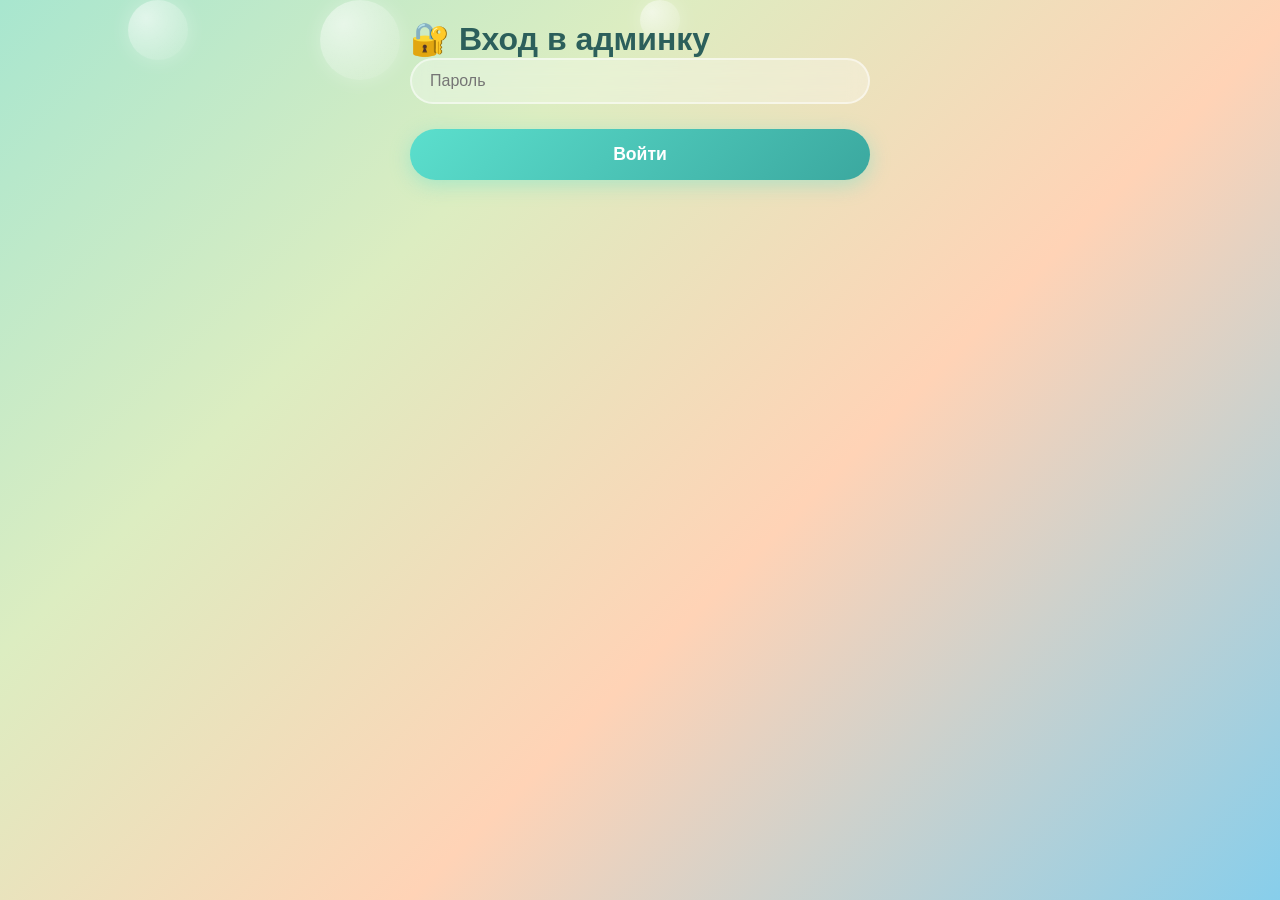
<file: admin.html>
<!DOCTYPE html>
<html lang="ru">
<head>
    <meta charset="UTF-8">
    <meta name="viewport" content="width=device-width, initial-scale=1.0">
    <title>Админка</title>
    <link rel="stylesheet" href="style.css">
</head>
<body>
    <div class="bg-bubbles">
        <div class="bubble"></div>
        <div class="bubble"></div>
        <div class="bubble"></div>
    </div>

    <div class="container">
        <div id="loginScreen">
            <h1>🔐 Вход в админку</h1>
            <input type="password" id="passwordInput" placeholder="Пароль" class="input-field">
            <button onclick="login()" class="btn-submit">Войти</button>
            <p id="loginError" style="color: #ff6b6b; display: none;">Неверный пароль</p>
        </div>

        <div id="adminScreen" style="display: none;">
            <h1>✨ Добавить товар</h1>
            
            <div class="form-group">
                <label>Название товара</label>
                <input type="text" id="productName" class="input-field" placeholder="Например: Стеклянный шар">
            </div>

            <div class="form-group">
                <label>Цена</label>
                <input type="text" id="productPrice" class="input-field" placeholder="Например: 1 500 ₽">
            </div>

            <div class="form-group">
                <label>Описание</label>
                <textarea id="productDesc" class="input-field" rows="4" placeholder="Опиши товар..."></textarea>
            </div>

            <div class="form-group">
                <label>Фотографии (можно выбрать несколько)</label>
                <input type="file" id="productPhotos" accept="image/*" multiple class="input-field">
                <div id="photoPreview" class="photo-preview"></div>
            </div>

            <button onclick="saveProduct()" class="btn-submit">💾 Сохранить товар</button>
            <p id="saveStatus"></p>

            <hr style="margin: 30px 0; border-color: rgba(255,255,255,0.2);">
            <button onclick="logout()" class="btn-logout">🚪 Выйти</button>
        </div>
    </div>

    <script src="admin.js"></script>
</body>
</html>
</file>
<file: style.css>
* {
    margin: 0;
    padding: 0;
    box-sizing: border-box;
}

body {
    font-family: 'Segoe UI', Tahoma, Geneva, Verdana, sans-serif;
    background: linear-gradient(135deg, #a8e6cf 0%, #dcedc1 30%, #ffd3b6 60%, #87ceeb 100%);
    min-height: 100vh;
    overflow-x: hidden;
    color: #2c5f5b;
    position: relative;
}

.bg-bubbles {
    position: fixed;
    top: 0;
    left: 0;
    width: 100%;
    height: 100%;
    pointer-events: none;
    z-index: 0;
}

.bubble {
    position: absolute;
    background: radial-gradient(circle at 30% 30%, rgba(255,255,255,0.6), rgba(255,255,255,0.1));
    border-radius: 50%;
    animation: floatUp 8s infinite ease-in;
    box-shadow: 0 0 20px rgba(255,255,255,0.3);
}

.bubble:nth-child(1) { width: 60px; height: 60px; left: 10%; animation-delay: 0s; }
.bubble:nth-child(2) { width: 80px; height: 80px; left: 25%; animation-delay: 2s; }
.bubble:nth-child(3) { width: 40px; height: 40px; left: 50%; animation-delay: 4s; }
.bubble:nth-child(4) { width: 70px; height: 70px; left: 70%; animation-delay: 1s; }
.bubble:nth-child(5) { width: 50px; height: 50px; left: 85%; animation-delay: 3s; }
.bubble:nth-child(6) { width: 90px; height: 90px; left: 40%; animation-delay: 5s; }

@keyframes floatUp {
    0% { transform: translateY(100vh) scale(0); opacity: 0; }
    20% { opacity: 0.8; }
    100% { transform: translateY(-100px) scale(1.5); opacity: 0; }
}

.container {
    max-width: 500px;
    margin: 0 auto;
    padding: 20px;
    position: relative;
    z-index: 1;
}

header {
    text-align: center;
    padding: 30px 0;
    margin-bottom: 20px;
}

header h1 {
    font-size: 2em;
    background: linear-gradient(180deg, #5bdfcd, #3ba89f);
    -webkit-background-clip: text;
    -webkit-text-fill-color: transparent;
    background-clip: text;
    text-shadow: 0 2px 15px rgba(91, 223, 205, 0.5);
    font-weight: 800;
}

.subtitle {
    color: #6db3a0;
    font-size: 1.1em;
    margin-top: 5px;
    font-style: italic;
}

.products-grid {
    display: grid;
    grid-template-columns: 1fr 1fr;
    gap: 15px;
    padding: 10px;
}

.loading {
    grid-column: 1 / -1;
    text-align: center;
    color: #6db3a0;
    padding: 40px;
}

.product-card {
    background: rgba(255, 255, 255, 0.35);
    backdrop-filter: blur(15px);
    -webkit-backdrop-filter: blur(15px);
    border-radius: 20px;
    padding: 15px;
    cursor: pointer;
    transition: all 0.3s ease;
    border: 2px solid rgba(255, 255, 255, 0.6);
    box-shadow: 0 8px 32px rgba(31, 38, 135, 0.1),
                inset 0 0 30px rgba(255, 255, 255, 0.4);
    position: relative;
    overflow: hidden;
    animation: cardGloss 4s ease-in-out infinite;
}

@keyframes cardGloss {
    0%, 100% { box-shadow: 0 8px 32px rgba(31, 38, 135, 0.1), inset 0 0 30px rgba(255, 255, 255, 0.4); }
    50% { box-shadow: 0 8px 40px rgba(100, 200, 220, 0.25), inset 0 0 50px rgba(255, 255, 255, 0.7); }
}

.product-card::after {
    content: '';
    position: absolute;
    top: -50%;
    left: -50%;
    width: 200%;
    height: 200%;
    background: radial-gradient(ellipse at 30% 20%, rgba(255,255,255,0.4), transparent 60%);
    pointer-events: none;
    animation: glossMove 6s ease-in-out infinite;
}

@keyframes glossMove {
    0%, 100% { transform: translate(0, 0) rotate(0deg); opacity: 0.6; }
    50% { transform: translate(10px, -5px) rotate(5deg); opacity: 1; }
}

.product-card:hover {
    transform: translateY(-5px);
    box-shadow: 0 12px 40px rgba(31, 38, 135, 0.2),
                inset 0 0 30px rgba(255, 255, 255, 0.5);
}

.product-card:active {
    transform: scale(0.97);
}

.product-card img {
    width: 100%;
    height: 160px;
    object-fit: cover;
    border-radius: 12px;
    margin-bottom: 10px;
    border: 1px solid rgba(255,255,255,0.4);
}

.product-card h3 {
    font-size: 1em;
    color: #2c5f5b;
    margin-bottom: 5px;
    font-weight: 700;
}

.product-card .price {
    font-size: 1.1em;
    font-weight: 800;
    background: linear-gradient(135deg, #4dc9f6, #a0e9ff);
    -webkit-background-clip: text;
    -webkit-text-fill-color: transparent;
    background-clip: text;
}

.modal-overlay {
    position: fixed;
    top: 0;
    left: 0;
    width: 100%;
    height: 100%;
    background: rgba(0,0,0,0.5);
    backdrop-filter: blur(8px);
    z-index: 1000;
    display: none;
    justify-content: center;
    align-items: center;
    padding: 20px;
}

.modal-overlay.active {
    display: flex;
}

.modal-content {
    background: rgba(255, 255, 255, 0.45);
    backdrop-filter: blur(20px);
    -webkit-backdrop-filter: blur(20px);
    border-radius: 25px;
    padding: 25px;
    width: 100%;
    max-width: 420px;
    max-height: 85vh;
    overflow-y: auto;
    border: 2px solid rgba(255, 255, 255, 0.6);
    box-shadow: 0 20px 60px rgba(0,0,0,0.2);
    position: relative;
    animation: modalIn 0.3s ease;
}

@keyframes modalIn {
    from { transform: scale(0.9); opacity: 0; }
    to { transform: scale(1); opacity: 1; }
}

.modal-close {
    position: absolute;
    top: 15px;
    right: 15px;
    width: 35px;
    height: 35px;
    border-radius: 50%;
    border: none;
    background: rgba(255,255,255,0.5);
    font-size: 1.2em;
    cursor: pointer;
    color: #2c5f5b;
    z-index: 10;
    transition: all 0.2s;
}

.modal-close:hover {
    background: rgba(255,100,100,0.3);
}

.gallery-container {
    position: relative;
    margin-bottom: 20px;
    border-radius: 15px;
    overflow: hidden;
}

.gallery-slider {
    display: flex;
    transition: transform 0.3s ease;
    touch-action: pan-y;
}

.gallery-slider img {
    min-width: 100%;
    height: 280px;
    object-fit: cover;
    border-radius: 15px;
    user-select: none;
    -webkit-user-drag: none;
}

.gallery-nav {
    position: absolute;
    top: 50%;
    transform: translateY(-50%);
    background: rgba(255,255,255,0.6);
    border: none;
    width: 40px;
    height: 40px;
    border-radius: 50%;
    font-size: 1.5em;
    cursor: pointer;
    color: #2c5f5b;
    backdrop-filter: blur(5px);
    transition: all 0.2s;
    z-index: 5;
}

.gallery-nav:hover {
    background: rgba(255,255,255,0.9);
}

.gallery-nav.prev { left: 10px; }
.gallery-nav.next { right: 10px; }

.gallery-dots {
    display: flex;
    justify-content: center;
    gap: 8px;
    margin-top: 10px;
}

.gallery-dot {
    width: 8px;
    height: 8px;
    border-radius: 50%;
    background: rgba(255,255,255,0.5);
    transition: all 0.2s;
}

.gallery-dot.active {
    background: #5bdfcd;
    transform: scale(1.3);
    box-shadow: 0 0 10px rgba(91,223,205,0.6);
}

.product-info h2 {
    font-size: 1.5em;
    font-weight: 800;
    background: linear-gradient(135deg, #5bdfcd, #3ba89f, #87ceeb);
    -webkit-background-clip: text;
    -webkit-text-fill-color: transparent;
    background-clip: text;
    margin-bottom: 5px;
    text-shadow: 0 0 20px rgba(91,223,205,0.5);
}

.product-price {
    font-size: 1.6em;
    font-weight: 800;
    background: linear-gradient(135deg, #4dc9f6, #a0e9ff);
    -webkit-background-clip: text;
    -webkit-text-fill-color: transparent;
    background-clip: text;
    margin-bottom: 15px;
    text-shadow: 0 0 20px rgba(77,201,246,0.6);
}

.product-desc {
    font-size: 1.1em;
    font-weight: 600;
    line-height: 1.6;
    margin-bottom: 20px;
    color: #ffffff;
    text-shadow: 0 0 10px rgba(255,255,255,0.6), 0 0 20px rgba(200,240,255,0.4);
}

.btn-order {
    width: 100%;
    padding: 15px;
    border: none;
    border-radius: 50px;
    background: linear-gradient(135deg, #5bdfcd, #3ba89f);
    color: white;
    font-size: 1.1em;
    font-weight: 700;
    cursor: pointer;
    box-shadow: 0 5px 20px rgba(91,223,205,0.4);
    transition: all 0.3s;
    letter-spacing: 1px;
}

.btn-order:hover {
    transform: translateY(-2px);
    box-shadow: 0 8px 30px rgba(91,223,205,0.6);
}

.btn-order:active {
    transform: scale(0.96);
}

.order-modal {
    text-align: center;
}

.order-modal h2 {
    margin-bottom: 10px;
    color: #2c5f5b;
}

.order-modal p {
    color: #5a8a85;
    margin-bottom: 20px;
}

.social-links {
    display: flex;
    flex-direction: column;
    gap: 12px;
}

.social-btn {
    display: flex;
    align-items: center;
    justify-content: center;
    gap: 10px;
    padding: 15px;
    border-radius: 50px;
    text-decoration: none;
    font-weight: 700;
    font-size: 1em;
    color: white;
    transition: all 0.3s;
    box-shadow: 0 4px 15px rgba(0,0,0,0.1);
}

.social-btn:hover {
    transform: translateY(-2px);
    box-shadow: 0 8px 25px rgba(0,0,0,0.2);
}

.social-btn:active {
    transform: scale(0.96);
}

.telegram { background: linear-gradient(135deg, #2AABEE, #229ED9); }
.whatsapp { background: linear-gradient(135deg, #25D366, #128C7E); }
.vk { background: linear-gradient(135deg, #4A76A8, #3A5F8F); }

.social-icon {
    font-size: 1.3em;
}

.input-field {
    width: 100%;
    padding: 12px 18px;
    border-radius: 50px;
    border: 2px solid rgba(255,255,255,0.5);
    background: rgba(255,255,255,0.3);
    backdrop-filter: blur(10px);
    font-size: 1em;
    color: #2c5f5b;
    outline: none;
    transition: all 0.3s;
    margin-bottom: 15px;
    font-family: inherit;
}

.input-field:focus {
    border-color: #5bdfcd;
    box-shadow: 0 0 20px rgba(91,223,205,0.3);
}

textarea.input-field {
    border-radius: 20px;
    resize: vertical;
}

.btn-submit {
    width: 100%;
    padding: 15px;
    border: none;
    border-radius: 50px;
    background: linear-gradient(135deg, #5bdfcd, #3ba89f);
    color: white;
    font-size: 1.1em;
    font-weight: 700;
    cursor: pointer;
    box-shadow: 0 5px 20px rgba(91,223,205,0.4);
    transition: all 0.3s;
    margin-top: 10px;
}

.btn-submit:hover {
    transform: translateY(-2px);
    box-shadow: 0 8px 30px rgba(91,223,205,0.6);
}

.btn-logout {
    padding: 10px 25px;
    border: 2px solid rgba(255,100,100,0.4);
    border-radius: 50px;
    background: rgba(255,100,100,0.1);
    color: #ff6b6b;
    cursor: pointer;
    font-weight: 600;
    transition: all 0.2s;
}

.btn-logout:hover {
    background: rgba(255,100,100,0.2);
}

.form-group {
    margin-bottom: 5px;
}

.form-group label {
    display: block;
    margin-bottom: 5px;
    color: #2c5f5b;
    font-weight: 600;
    font-size: 0.9em;
}

.photo-preview {
    display: flex;
    flex-wrap: wrap;
    gap: 10px;
    margin-top: 10px;
}

.photo-preview img {
    width: 70px;
    height: 70px;
    object-fit: cover;
    border-radius: 10px;
    border: 2px solid rgba(255,255,255,0.5);
}

#saveStatus {
    text-align: center;
    margin-top: 10px;
    font-weight: 600;
}

@media (max-width: 400px) {
    .products-grid {
        gap: 10px;
    }
    .product-card {
        padding: 10px;
    }
    .product-card img {
        height: 130px;
    }
    .product-card h3 {
        font-size: 0.85em;
    }
    .product-card .price {
        font-size: 0.95em;
    }
}
</file>
